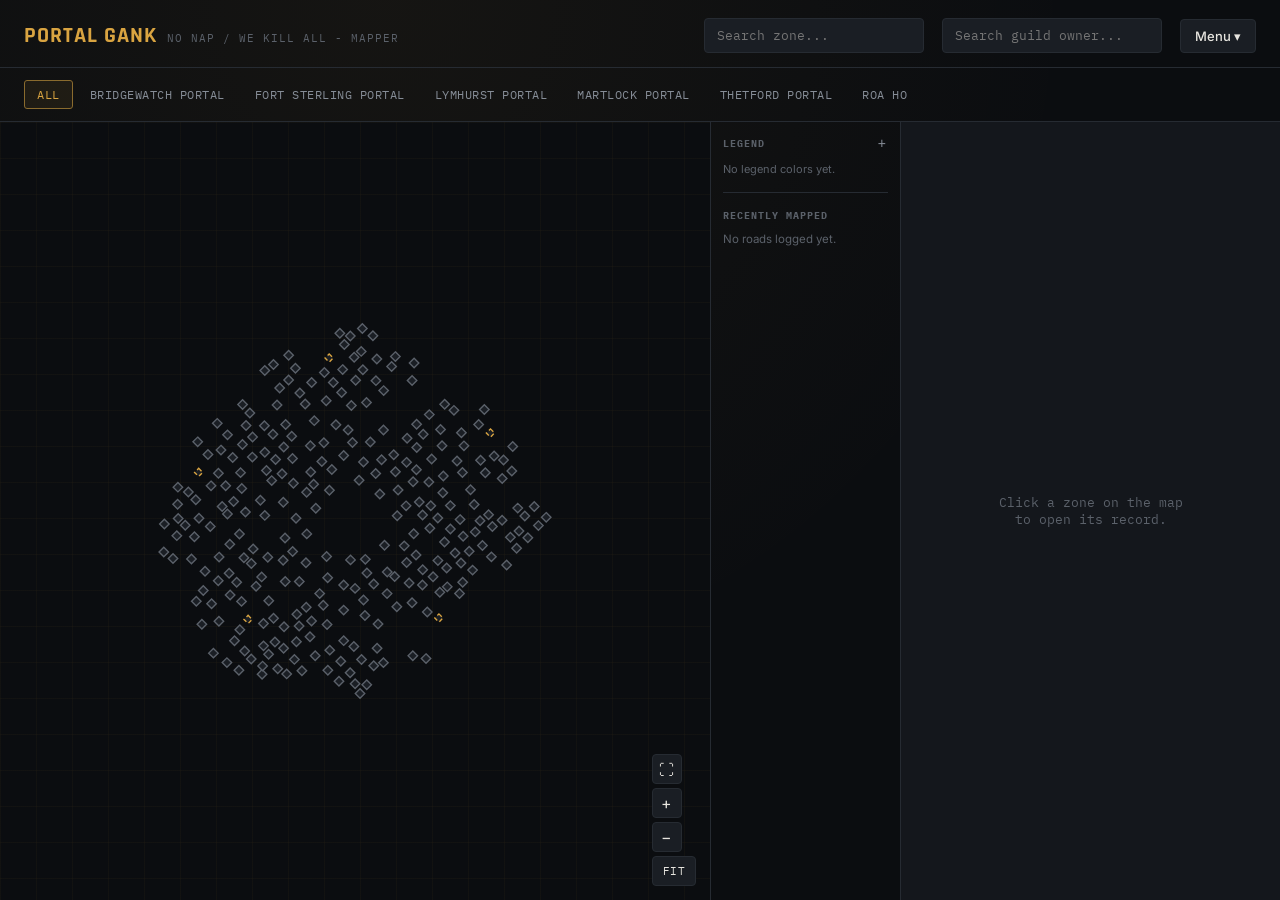
<file: index.html>
<!DOCTYPE html>
<html lang="en">
<head>
<meta charset="UTF-8">
<meta name="viewport" content="width=device-width, initial-scale=1">
<title>PORTAL GANK</title>
<meta name="theme-color" content="#0b0d10">
<meta name="description" content="Roads of Avalon / Black Zone territory, hideout, and road connection tracker.">
<link rel="manifest" href="manifest.json">
<link rel="icon" href="icon-192.png" type="image/png">
<link rel="apple-touch-icon" href="icon-192.png">
<link rel="preconnect" href="https://fonts.googleapis.com">
<link href="https://fonts.googleapis.com/css2?family=Rajdhani:wght@500;600;700&family=Inter:wght@400;500;600&family=IBM+Plex+Mono:wght@400;500&display=swap" rel="stylesheet">
<link rel="stylesheet" href="style.css">
</head>
<body>
<div class="wrap">
  <header>
    <div class="brand">
      <span class="mark">PORTAL GANK</span>
      <span class="sub">NO NAP / WE KILL ALL - MAPPER</span>
    </div>
    <input class="search" id="search" type="text" placeholder="Search zone...">
    <div class="guild-search-wrap">
      <input class="search" id="guildSearch" type="text" placeholder="Search guild owner...">
      <div class="guild-results" id="guildResults"></div>
    </div>
    <div class="nav-menu-wrap">
      <button class="btn" id="navMenuBtn">Menu ▾</button>
      <div class="nav-menu-dropdown" id="navMenuDropdown">
        <button class="nav-menu-item" id="guildSummaryBtn">Guild Summary</button>
        <button class="nav-menu-item" id="roaHoSummaryBtn">ROA HO Summary</button>
        <button class="nav-menu-item" id="exportBtn">Export data</button>
        <button class="nav-menu-item" id="importBtn">Import data</button>
        <input type="file" id="importFileInput" accept="application/json" style="display:none;">
        <div class="nav-menu-divider"></div>
        <button class="nav-menu-item danger" id="seasonResetBtn">Season reset</button>
      </div>
    </div>
  </header>
  <div class="tabs" id="tabs"></div>
  <main>
    <div class="mapzone" id="mapzone">
      <div class="grid-bg"></div>
      <svg id="svg" viewBox="0 0 900 620" preserveAspectRatio="xMidYMid meet"></svg>
      <div class="tooltip" id="tooltip"></div>
      <div class="zoom-controls">
        <button class="zoom-btn" id="fullscreenBtn" title="Fullscreen">⛶</button>
        <button class="zoom-btn" id="zoomInBtn" title="Zoom in">+</button>
        <button class="zoom-btn" id="zoomOutBtn" title="Zoom out">−</button>
        <button class="zoom-btn wide" id="fitBtn" title="Fit to view">Fit</button>
      </div>
    </div>
    <div class="unmapped">
      <div class="legend-section">
        <h4>Legend <button class="icon-btn" id="addLegendBtn" title="Add color">+</button></h4>
        <div id="legendList"></div>
      </div>
      <h4>Recently Mapped</h4>
      <div id="unmappedList"></div>
    </div>
    <div class="panel" id="panel">
      <div class="panel-empty">Click a zone on the map<br>to open its record.</div>
    </div>
  </main>
</div>

<script src="app.js"></script>
<script>
  if ('serviceWorker' in navigator) {
    window.addEventListener('load', () => {
      navigator.serviceWorker.register('sw.js').catch(err => console.warn('SW registration failed:', err));
    });
  }
</script>
</body>
</html>
</file>
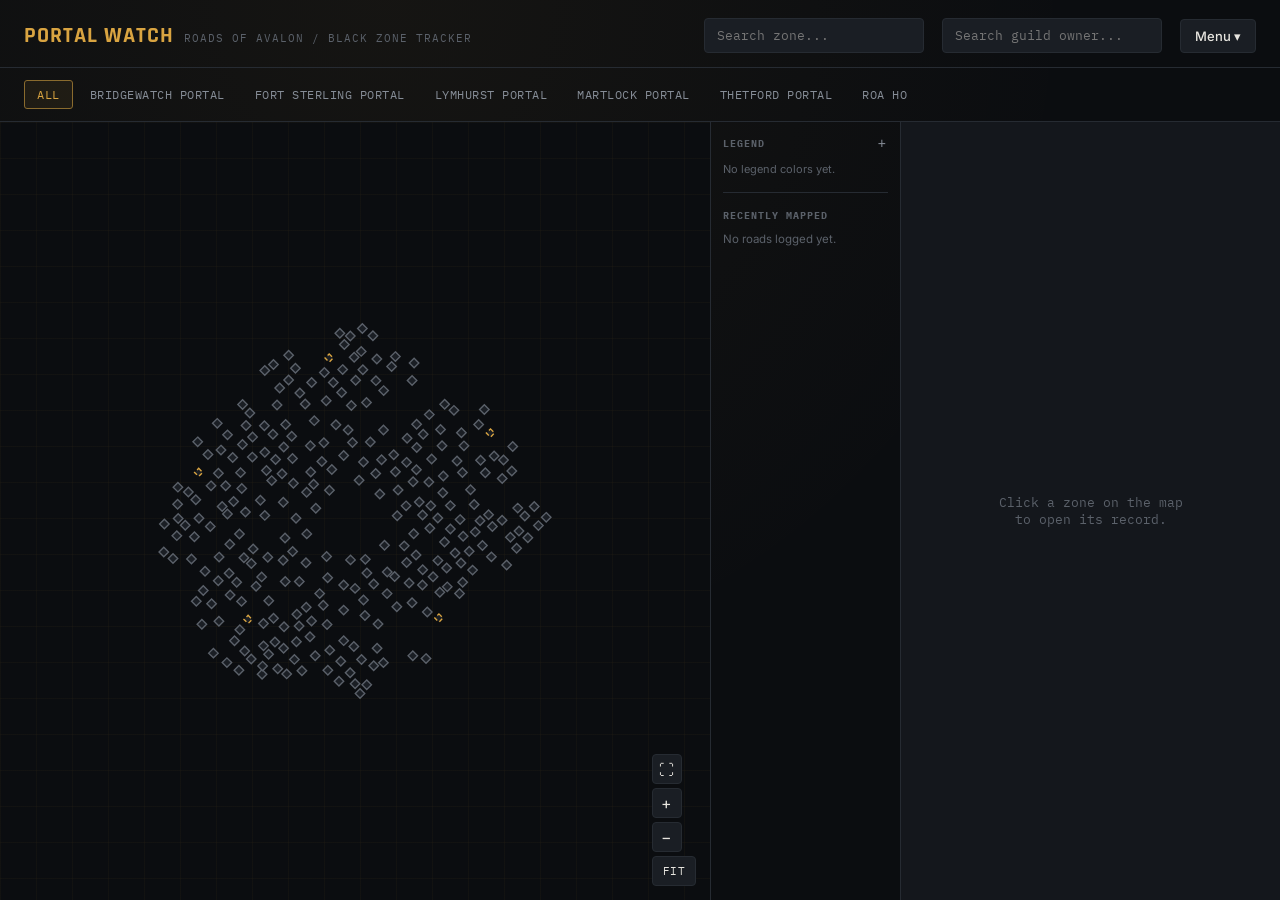
<file: index (1).html>
<!DOCTYPE html>
<html lang="en">
<head>
<meta charset="UTF-8">
<meta name="viewport" content="width=device-width, initial-scale=1">
<title>Portal Watch</title>
<meta name="theme-color" content="#0b0d10">
<meta name="description" content="Roads of Avalon / Black Zone territory, hideout, and road connection tracker.">
<link rel="manifest" href="manifest.json">
<link rel="icon" href="icon-192.png" type="image/png">
<link rel="apple-touch-icon" href="icon-192.png">
<link rel="preconnect" href="https://fonts.googleapis.com">
<link href="https://fonts.googleapis.com/css2?family=Rajdhani:wght@500;600;700&family=Inter:wght@400;500;600&family=IBM+Plex+Mono:wght@400;500&display=swap" rel="stylesheet">
<link rel="stylesheet" href="style.css">
</head>
<body>
<div class="wrap">
  <header>
    <div class="brand">
      <span class="mark">PORTAL WATCH</span>
      <span class="sub">Roads of Avalon / Black Zone Tracker</span>
    </div>
    <input class="search" id="search" type="text" placeholder="Search zone...">
    <div class="guild-search-wrap">
      <input class="search" id="guildSearch" type="text" placeholder="Search guild owner...">
      <div class="guild-results" id="guildResults"></div>
    </div>
    <div class="nav-menu-wrap">
      <button class="btn" id="navMenuBtn">Menu ▾</button>
      <div class="nav-menu-dropdown" id="navMenuDropdown">
        <button class="nav-menu-item" id="guildSummaryBtn">Guild Summary</button>
        <button class="nav-menu-item" id="roaHoSummaryBtn">ROA HO Summary</button>
        <button class="nav-menu-item" id="exportBtn">Export data</button>
        <button class="nav-menu-item" id="importBtn">Import data</button>
        <input type="file" id="importFileInput" accept="application/json" style="display:none;">
        <div class="nav-menu-divider"></div>
        <button class="nav-menu-item danger" id="seasonResetBtn">Season reset</button>
      </div>
    </div>
  </header>
  <div class="tabs" id="tabs"></div>
  <main>
    <div class="mapzone" id="mapzone">
      <div class="grid-bg"></div>
      <svg id="svg" viewBox="0 0 900 620" preserveAspectRatio="xMidYMid meet"></svg>
      <div class="tooltip" id="tooltip"></div>
      <div class="zoom-controls">
        <button class="zoom-btn" id="fullscreenBtn" title="Fullscreen">⛶</button>
        <button class="zoom-btn" id="zoomInBtn" title="Zoom in">+</button>
        <button class="zoom-btn" id="zoomOutBtn" title="Zoom out">−</button>
        <button class="zoom-btn wide" id="fitBtn" title="Fit to view">Fit</button>
      </div>
    </div>
    <div class="unmapped">
      <div class="legend-section">
        <h4>Legend <button class="icon-btn" id="addLegendBtn" title="Add color">+</button></h4>
        <div id="legendList"></div>
      </div>
      <h4>Recently Mapped</h4>
      <div id="unmappedList"></div>
    </div>
    <div class="panel" id="panel">
      <div class="panel-empty">Click a zone on the map<br>to open its record.</div>
    </div>
  </main>
</div>

<script src="app.js"></script>
<script>
  if ('serviceWorker' in navigator) {
    window.addEventListener('load', () => {
      navigator.serviceWorker.register('sw.js').catch(err => console.warn('SW registration failed:', err));
    });
  }
</script>
</body>
</html>
</file>
<file: style.css>
:root{
  --bg:#0b0d10;
  --panel:#14171c;
  --panel2:#1a1e24;
  --line:#262b32;
  --amber:#d9a441;
  --amber-dim:#8a6b2e;
  --green:#5fb583;
  --red:#c15a4a;
  --text:#e7e5df;
  --muted:#868d97;
  --muted2:#5b616a;
}
*{box-sizing:border-box;}
html, body{ height:100%; overflow:hidden; }
body{
  margin:0;
  background:
    radial-gradient(ellipse at 30% 0%, rgba(217,164,65,0.05), transparent 55%),
    var(--bg);
  color:var(--text);
  font-family:'Inter',sans-serif;
}
body.fs-lock{ overflow:hidden; }
.wrap{display:flex; flex-direction:column; height:100vh;}
header{
  padding:18px 24px 14px;
  border-bottom:1px solid var(--line);
  display:flex; align-items:center; gap:18px; flex-wrap:wrap;
}
.nav-menu-wrap{position:relative;}
.nav-menu-dropdown{
  position:absolute; top:calc(100% + 6px); right:0; min-width:180px; z-index:30;
  background:var(--panel); border:1px solid var(--amber-dim); border-radius:5px;
  box-shadow:0 10px 26px rgba(0,0,0,0.5); padding:6px; display:none; flex-direction:column; gap:2px;
}
.nav-menu-dropdown.open{display:flex;}
.nav-menu-item{
  background:none; border:none; color:var(--text); text-align:left; padding:8px 10px; border-radius:4px;
  font-size:13px; font-family:'Inter',sans-serif; font-weight:500; cursor:pointer;
}
.nav-menu-item:hover{background:rgba(217,164,65,0.08); color:var(--amber);}
.nav-menu-item.danger:hover{background:rgba(193,90,74,0.1); color:var(--red);}
.nav-menu-divider{height:1px; background:var(--line); margin:4px 2px;}
.brand{display:flex; align-items:baseline; gap:10px; margin-right:auto;}
.brand .mark{
  font-family:'Rajdhani',sans-serif; font-weight:700; font-size:22px; letter-spacing:1px;
  color:var(--amber);
}
.brand .sub{font-size:11px; color:var(--muted2); font-family:'IBM Plex Mono',monospace; letter-spacing:1px; text-transform:uppercase;}
.search{
  background:var(--panel2); border:1px solid var(--line); border-radius:4px;
  padding:8px 12px; color:var(--text); font-family:'IBM Plex Mono',monospace; font-size:13px;
  width:220px; outline:none;
}
.search:focus{border-color:var(--amber-dim);}
.btn{
  background:var(--panel2); border:1px solid var(--line); color:var(--text);
  padding:8px 14px; border-radius:4px; font-size:13px; cursor:pointer; font-family:'Inter',sans-serif;
  font-weight:500; transition:border-color .15s, color .15s;
}
.btn:hover{border-color:var(--amber-dim); color:var(--amber);}
.btn.primary{background:var(--amber); border-color:var(--amber); color:#1a1305; font-weight:600;}
.btn.primary:hover{background:#e5b256; color:#1a1305;}
.btn.danger:hover{border-color:var(--red); color:var(--red);}
.tabs{display:flex; gap:4px; padding:12px 24px; border-bottom:1px solid var(--line); flex-wrap:wrap;}
.tab{
  padding:6px 12px; font-size:12px; font-family:'IBM Plex Mono',monospace; letter-spacing:.5px;
  color:var(--muted); border:1px solid transparent; border-radius:3px; cursor:pointer; text-transform:uppercase;
}
.tab.active{color:var(--amber); border-color:var(--amber-dim); background:rgba(217,164,65,0.07);}
.tab:hover:not(.active){color:var(--text);}
main{flex:1; display:flex; min-height:0;}
.mapzone{flex:1; position:relative; overflow:hidden; min-width:0; cursor:grab; background:var(--bg);}
.mapzone.dragging{cursor:grabbing;}
.mapzone.add-mode{cursor:crosshair;}

/* native Fullscreen API target */
.mapzone:fullscreen{ width:100vw; height:100vh; }
.mapzone:-webkit-full-screen{ width:100vw; height:100vh; }
.mapzone:fullscreen .grid-bg{ position:fixed; }

/* CSS-only fallback for browsers without the Fullscreen API */
.mapzone.pseudo-fullscreen{
  position:fixed !important;
  top:0; left:0; right:0; bottom:0;
  width:100vw !important; height:100vh !important;
  z-index:9999;
}

.grid-bg{
  position:absolute; inset:0;
  background-image:
    linear-gradient(rgba(217,164,65,0.035) 1px, transparent 1px),
    linear-gradient(90deg, rgba(217,164,65,0.035) 1px, transparent 1px);
  background-size:36px 36px;
  pointer-events:none;
}
svg{position:relative; width:100%; height:100%; display:block; user-select:none;}
.node{cursor:pointer;}
.node .diamond{
  fill:var(--panel2); stroke:var(--muted2); stroke-width:1.4;
  transition:stroke .15s, fill .15s;
}
.node.status-empty .diamond{stroke:var(--muted2);}
.node.status-needsReview .diamond{stroke:var(--amber); fill:rgba(217,164,65,0.08);}
.node.status-confirmed .diamond{stroke:var(--green); fill:rgba(95,181,131,0.08);}
.node.portal .diamond{stroke-dasharray:4 3; stroke:var(--amber);}
.node.roa-ho-point .diamond{stroke:#b168c9; fill:rgba(177,104,201,0.08);}
.node.roa-ho-point:hover .diamond{filter:drop-shadow(0 0 6px rgba(177,104,201,0.5));}
.node.roa-ho-point.selected .diamond{filter:drop-shadow(0 0 8px rgba(177,104,201,0.7));}
.node:hover .diamond{stroke-width:2.4; filter:drop-shadow(0 0 6px rgba(217,164,65,0.5));}
.node.selected .diamond{stroke-width:2.6; filter:drop-shadow(0 0 8px rgba(217,164,65,0.7));}
.node text{
  fill:var(--text); font-family:'Rajdhani',sans-serif; font-weight:600; font-size:11px;
  text-anchor:middle; pointer-events:none;
}
.node .ho-dot{fill:var(--red); opacity:0;}
.node.has-ho .ho-dot{opacity:1;}
.node.dimmed{opacity:.18;}

.tooltip{
  position:absolute; pointer-events:none; display:none; z-index:15;
  background:var(--panel); border:1px solid var(--amber-dim); border-radius:5px;
  padding:9px 11px; font-size:12px; max-width:220px; line-height:1.55;
  box-shadow:0 6px 18px rgba(0,0,0,0.45);
}
.tooltip .tt-name{font-family:'Rajdhani',sans-serif; font-weight:700; color:var(--amber); font-size:14px;}
.tooltip .tt-cluster{color:var(--muted2); font-family:'IBM Plex Mono',monospace; font-size:10px; text-transform:uppercase; letter-spacing:.5px; margin-bottom:4px;}
.tooltip .tt-row{color:var(--muted); font-size:11.5px;}
.tooltip .tt-row b{color:var(--text); font-weight:600;}
.tooltip .tt-ho-list{margin:2px 0 2px 2px;}
.tooltip .tt-ho{color:var(--text); font-size:11.5px; font-weight:600; padding:1px 0 1px 10px; position:relative;}
.tooltip .tt-ho::before{content:'–'; position:absolute; left:0; color:var(--muted2); font-weight:400;}

.zoom-controls{
  position:absolute; right:14px; bottom:14px; display:flex; flex-direction:column; gap:4px; z-index:10;
}
.zoom-btn{
  background:var(--panel2); border:1px solid var(--line); color:var(--text);
  width:30px; height:30px; border-radius:4px; cursor:pointer; font-size:16px; line-height:1;
  display:flex; align-items:center; justify-content:center; font-family:'Inter',sans-serif;
}
.zoom-btn.wide{width:auto; padding:0 10px; font-size:11px; font-family:'IBM Plex Mono',monospace; text-transform:uppercase; letter-spacing:.5px;}
.zoom-btn:hover{border-color:var(--amber-dim); color:var(--amber);}
.zoom-btn#fullscreenBtn{font-size:15px;}
.zoom-btn#fullscreenBtn.active{color:var(--amber); border-color:var(--amber);}

.unmapped{
  border-left:1px solid var(--line); width:190px; flex-shrink:0; padding:14px 12px; overflow-y:auto;
}
.unmapped h4{
  font-family:'IBM Plex Mono',monospace; font-size:10px; color:var(--muted2); text-transform:uppercase;
  letter-spacing:1px; margin:0 0 10px;
}
.unmapped .row{
  padding:7px 8px; border-radius:3px; font-size:12.5px; cursor:pointer; color:var(--muted);
  border:1px solid transparent; margin-bottom:2px;
}
.unmapped .row:hover{color:var(--text); border-color:var(--line);}
.unmapped .row.selected{color:var(--amber); border-color:var(--amber-dim); background:rgba(217,164,65,0.06);}

.legend-section{margin-bottom:16px; padding-bottom:14px; border-bottom:1px solid var(--line);}
.legend-section h4{display:flex; align-items:center; justify-content:space-between;}
.legend-section h4 .icon-btn{font-size:14px; color:var(--muted); padding:0 2px;}
.legend-section h4 .icon-btn:hover{color:var(--amber);}
.legend-empty{color:var(--muted2); font-size:11px; padding:2px 0;}
.legend-row{display:flex; align-items:center; gap:6px; margin-bottom:6px;}
.legend-swatch{
  width:22px; height:22px; flex-shrink:0; border:1px solid var(--line); border-radius:4px; padding:0;
  background:none; cursor:pointer;
}
.legend-swatch::-webkit-color-swatch-wrapper{padding:2px;}
.legend-swatch::-webkit-color-swatch{border:none; border-radius:2px;}
.legend-label{
  flex:1; min-width:0; background:var(--panel2); border:1px solid var(--line); color:var(--text);
  padding:4px 6px; border-radius:3px; font-size:11.5px; outline:none;
}
.legend-label:focus{border-color:var(--amber-dim);}
.legend-dot{
  display:inline-block; width:9px; height:9px; border-radius:50%; flex-shrink:0; margin-right:2px;
  box-shadow:0 0 4px rgba(0,0,0,0.4);
}
.unmapped .row.mapped-row{padding:8px 8px;}
.mapped-zone{font-size:12.5px; font-weight:600; color:var(--text); margin-bottom:2px;}
.unmapped .row.selected .mapped-zone{color:var(--amber);}
.mapped-road-row{display:flex; align-items:center; justify-content:space-between; gap:6px;}
.mapped-road{font-size:11px; color:var(--green); font-family:'IBM Plex Mono',monospace; white-space:nowrap; overflow:hidden; text-overflow:ellipsis;}
.mapped-time{font-size:9.5px; font-family:'IBM Plex Mono',monospace; flex-shrink:0;}
.mapped-time.fresh{color:var(--green);}
.mapped-time.aging{color:var(--amber);}
.mapped-time.stale{color:var(--muted2);}

.panel{
  width:380px; flex-shrink:0; border-left:1px solid var(--line); background:var(--panel);
  display:flex; flex-direction:column; overflow:hidden;
}
.panel-empty{
  display:flex; align-items:center; justify-content:center; height:100%;
  color:var(--muted2); font-size:13px; text-align:center; padding:40px; font-family:'IBM Plex Mono',monospace;
}
.panel-scroll{overflow-y:auto; padding:20px;}
.panel-head{
  padding:18px 20px 14px; border-bottom:1px solid var(--line);
}
.panel-head .name{font-family:'Rajdhani',sans-serif; font-weight:700; font-size:22px; letter-spacing:.5px; color:var(--amber);}
.cp-name-input{
  font-family:'Rajdhani',sans-serif; font-weight:700; font-size:22px; letter-spacing:.5px; color:var(--amber);
  background:none; border:none; border-bottom:1px dashed transparent; padding:0 0 2px; width:100%; outline:none;
}
.cp-name-input:hover, .cp-name-input:focus{border-bottom-color:var(--amber-dim);}
.panel-head .cluster{font-size:11px; color:var(--muted2); font-family:'IBM Plex Mono',monospace; text-transform:uppercase; letter-spacing:1px; margin-top:2px;}
.section-title{
  font-family:'IBM Plex Mono',monospace; font-size:10.5px; color:var(--muted2); text-transform:uppercase;
  letter-spacing:1.5px; margin:22px 0 10px; display:flex; align-items:center; gap:8px;
}
.section-title::after{content:''; flex:1; height:1px; background:var(--line);}
.field-row{display:flex; align-items:center; gap:8px; margin-bottom:8px;}
.field-row label{font-size:12px; color:var(--muted); width:78px; flex-shrink:0;}
.field-row input[type=text]{
  flex:1; background:var(--panel2); border:1px solid var(--line); color:var(--text);
  padding:6px 9px; border-radius:3px; font-size:13px; font-family:'Inter',sans-serif; outline:none;
}
.field-row input[type=text]:focus{border-color:var(--amber-dim);}
.badge{
  font-size:10px; padding:2px 7px; border-radius:10px; font-family:'IBM Plex Mono',monospace;
  text-transform:uppercase; letter-spacing:.5px; flex-shrink:0;
}
.badge.empty{color:var(--muted2); border:1px solid var(--muted2);}
.badge.needsReview{color:var(--amber); border:1px solid var(--amber-dim);}
.badge.confirmed{color:var(--green); border:1px solid var(--green);}
.badge.active{color:var(--green); border:1px solid var(--green);}
.badge.destroyed{color:var(--red); border:1px solid var(--red); text-decoration:line-through;}
.ho-row{
  display:flex; align-items:center; gap:8px; margin-bottom:6px; background:var(--panel2);
  padding:7px 9px; border-radius:4px; border:1px solid var(--line);
}
.ho-row input{
  flex:1; background:transparent; border:none; color:var(--text); font-size:13px; outline:none;
}
.ho-row.destroyed input{color:var(--muted2); text-decoration:line-through;}
.ho-status-select{
  background:var(--panel); border:1px solid var(--line); color:var(--text); font-size:11px;
  padding:4px 6px; border-radius:3px; font-family:'IBM Plex Mono',monospace; outline:none; cursor:pointer;
  flex-shrink:0;
}
.ho-status-select.ho-status-active{color:var(--green); border-color:var(--green);}
.ho-status-select.ho-status-inactive{color:var(--muted2); border-color:var(--muted2);}
.ho-status-select.ho-status-public{color:#5a8fc1; border-color:#5a8fc1;}
.ho-status-select.ho-status-destroyed{color:var(--red); border-color:var(--red);}
.ho-tag{
  font-size:9px; padding:1px 6px; border-radius:8px; border:1px solid; font-family:'IBM Plex Mono',monospace;
  text-transform:uppercase; letter-spacing:.4px; margin-left:4px; vertical-align:middle;
}
.icon-btn{
  background:none; border:none; color:var(--muted2); cursor:pointer; font-size:14px; padding:2px 5px;
  line-height:1;
}
.icon-btn:hover{color:var(--amber);}
.icon-btn.x:hover{color:var(--red);}
.small-add{
  font-size:11.5px; color:var(--muted); background:none; border:1px dashed var(--line); width:100%;
  padding:6px; border-radius:3px; cursor:pointer; margin-top:2px; font-family:'Inter',sans-serif;
}
.small-add:hover{color:var(--amber); border-color:var(--amber-dim);}

.conn-summary-row{
  display:flex; align-items:center; justify-content:space-between; gap:10px;
  background:var(--panel2); border:1px solid var(--line); border-radius:5px; padding:9px 12px; margin-bottom:7px;
  cursor:pointer; transition:border-color .15s;
}
.conn-summary-row:hover{border-color:var(--amber-dim);}
.conn-summary-main{display:flex; flex-direction:column; gap:2px; min-width:0;}
.conn-summary-road{font-size:13px; font-weight:600; color:var(--green); font-family:'IBM Plex Mono',monospace;}
.conn-summary-meta{font-size:11px; color:var(--muted);}
.conn-summary-time{font-size:10.5px; font-family:'IBM Plex Mono',monospace; flex-shrink:0;}
.conn-summary-time.fresh{color:var(--green);}
.conn-summary-time.aging{color:var(--amber);}
.conn-summary-time.stale{color:var(--red);}

.conn-card{
  background:var(--panel2); border:1px solid var(--line); border-radius:5px; padding:11px 12px; margin-bottom:9px;
}
.conn-card .top{display:flex; justify-content:space-between; align-items:flex-start; gap:8px;}
.conn-type{
  font-family:'IBM Plex Mono',monospace; font-size:10px; letter-spacing:.5px; text-transform:uppercase;
  color:var(--amber);
}
.conn-time{font-size:10.5px; font-family:'IBM Plex Mono',monospace;}
.conn-time.fresh{color:var(--green);}
.conn-time.aging{color:var(--amber);}
.conn-time.stale{color:var(--red);}
.conn-road{font-size:13px; margin:5px 0 6px; color:var(--green); font-weight:600;}
.conn-target{
  font-size:12.5px; color:var(--muted); cursor:pointer;
}
.conn-target b{color:var(--amber); font-weight:600;}
.conn-target:hover b{text-decoration:underline;}
.conn-target-item{padding-bottom:9px; margin-bottom:9px; border-bottom:1px dashed var(--line);}
.conn-target-item:last-child{border-bottom:none; margin-bottom:0; padding-bottom:0;}
.conn-target-row{display:flex; align-items:center; justify-content:space-between; gap:8px; margin-bottom:4px;}
.icon-btn.mini{font-size:12px; padding:1px 4px; flex-shrink:0;}
.conn-meta{font-size:11.5px; color:var(--muted); line-height:1.6;}
.conn-meta b{color:var(--text); font-weight:500;}
.ho-list{margin-top:2px;}
.ho-list div{color:var(--text); padding:1px 0 1px 10px; position:relative;}
.ho-list div::before{content:'–'; position:absolute; left:0; color:var(--muted2);}

/* road-link (feature 2): a branch that leads to another ROA instead of a blackzone */
.roadlink-item .roadlink-label{color:var(--muted); cursor:default;}
.roadlink-item .roadlink-label b{color:var(--green);}
.roadlink-nav{color:var(--muted); cursor:pointer; font-size:12.5px;}
.roadlink-nav b{color:var(--amber); font-weight:600;}
.roadlink-nav:hover b{text-decoration:underline;}
.roadlink-bz{
  padding:7px 0; border-top:1px dashed var(--line);
}
.roadlink-bz:first-of-type{border-top:none; padding-top:0;}
.th-block{margin-top:2px;}
.th-row{margin-bottom:4px;}
.th-row:last-child{margin-bottom:0;}

.add-conn-form{
  background:var(--panel2); border:1px solid var(--line); border-radius:5px; padding:12px; margin-top:6px;
}
.add-conn-form select, .add-conn-form input{
  width:100%; background:var(--bg); border:1px solid var(--line); color:var(--text);
  padding:7px 9px; border-radius:3px; font-size:12.5px; margin-bottom:7px; font-family:'Inter',sans-serif; outline:none;
}
.add-conn-form input:focus{border-color:var(--amber-dim);}
.target-hint{font-size:11px; color:var(--muted2); line-height:1.5; margin-bottom:8px;}
.target-check-list{
  max-height:150px; overflow-y:auto; border:1px solid var(--line); border-radius:4px;
  background:var(--bg); padding:4px;
}
.check-row{
  display:flex; align-items:center; gap:7px; padding:5px 6px; border-radius:3px; cursor:pointer;
  font-size:12.5px; color:var(--text);
}
.check-row:hover{background:rgba(217,164,65,0.06);}
.check-row input{width:auto; margin:0; flex-shrink:0;}
.check-row .check-cluster{margin-left:auto; font-size:10px; color:var(--muted2); font-family:'IBM Plex Mono',monospace; text-transform:uppercase;}

/* linked-road blocks (feature 2): each linked road gets its own name + optional checklist */
.linked-road-add{display:flex; gap:6px;}
.linked-road-add input{margin-bottom:0; flex:1;}
.linked-road-add .btn{padding:7px 12px; font-size:12px; flex-shrink:0; margin-bottom:0;}
.linked-road-blocks{display:flex; flex-direction:column; gap:8px; margin-top:8px;}
.lrb{
  background:rgba(95,181,131,0.06); border:1px solid var(--green); border-radius:5px; padding:9px 10px;
}
.lrb-head{display:flex; align-items:center; gap:8px;}
.lrb-name{color:var(--green); font-weight:600; font-size:12.5px; font-family:'IBM Plex Mono',monospace;}
.lrb-count{color:var(--muted); font-size:10.5px; margin-left:auto;}
.lrb-hint{font-size:10.5px; color:var(--muted2); line-height:1.5; margin:6px 0 6px;}
.lrb-search{
  width:100%; background:var(--bg); border:1px solid var(--line); color:var(--text);
  padding:6px 8px; border-radius:3px; font-size:12px; margin-bottom:6px; font-family:'Inter',sans-serif; outline:none;
}
.lrb-search:focus{border-color:var(--amber-dim);}
.lrb-checklist{
  max-height:110px; overflow-y:auto; border:1px solid var(--line); border-radius:4px;
  background:var(--bg); padding:4px;
}

/* guild search (feature 1) */
.guild-search-wrap{position:relative;}
.guild-results{
  position:absolute; top:calc(100% + 6px); right:0; width:320px; max-height:340px; overflow-y:auto;
  background:var(--panel); border:1px solid var(--amber-dim); border-radius:5px; z-index:30;
  box-shadow:0 10px 26px rgba(0,0,0,0.5); display:none;
}
.gr-empty{padding:14px; font-size:12px; color:var(--muted2); font-family:'IBM Plex Mono',monospace;}
.gr-row{
  display:flex; align-items:center; justify-content:space-between; gap:8px; padding:9px 12px;
  cursor:pointer; border-bottom:1px solid var(--line);
}
.gr-row:last-child{border-bottom:none;}
.gr-row:hover{background:rgba(217,164,65,0.07);}
.gr-main{display:flex; flex-direction:column; gap:2px; min-width:0;}
.gr-guild{font-size:13px; font-weight:600; color:var(--amber); white-space:nowrap; overflow:hidden; text-overflow:ellipsis;}
.gr-zone{font-size:11px; color:var(--muted); white-space:nowrap; overflow:hidden; text-overflow:ellipsis;}
.gr-cluster{color:var(--muted2);}
.gr-type{
  font-size:9.5px; padding:2px 7px; border-radius:10px; font-family:'IBM Plex Mono',monospace;
  text-transform:uppercase; letter-spacing:.5px; flex-shrink:0;
}
.gr-type.territory{color:var(--green); border:1px solid var(--green);}
.gr-type.hideout{color:var(--red); border:1px solid var(--red);}
.gr-type.hideout.destroyed{color:var(--muted2); border:1px solid var(--muted2); text-decoration:line-through;}

.modal-bg{
  position:fixed; inset:0; background:rgba(0,0,0,0.6); display:flex; align-items:center; justify-content:center;
  z-index:50;
}
.modal{
  background:var(--panel); border:1px solid var(--line); border-radius:6px; padding:22px; width:300px;
}
.modal h3{margin:0 0 14px; font-family:'Rajdhani',sans-serif; color:var(--amber); font-size:18px;}
.modal input{
  width:100%; background:var(--panel2); border:1px solid var(--line); color:var(--text);
  padding:8px 10px; border-radius:3px; margin-bottom:10px; font-size:13px; outline:none;
}
.modal .row{display:flex; gap:8px; justify-content:flex-end; margin-top:6px;}
.mapped-popup{
  width:340px; max-width:90vw; max-height:80vh; padding:18px;
  display:flex; flex-direction:column;
}
.mp-head{display:flex; justify-content:space-between; align-items:flex-start; gap:10px; margin-bottom:8px; flex-shrink:0;}
.mp-zone-name{font-family:'Rajdhani',sans-serif; font-weight:700; font-size:19px; color:var(--amber); line-height:1.2;}
.mp-zone-cluster{font-size:10.5px; color:var(--muted2); font-family:'IBM Plex Mono',monospace; text-transform:uppercase; letter-spacing:.5px; margin-top:2px;}
.mp-road-line{
  font-size:12.5px; color:var(--muted); margin-bottom:10px; padding-bottom:10px; border-bottom:1px solid var(--line);
  display:flex; align-items:center; gap:8px; flex-shrink:0;
}
.mp-road-name{color:var(--green); font-weight:600; font-family:'IBM Plex Mono',monospace;}
.mp-time{font-size:10px; font-family:'IBM Plex Mono',monospace; margin-left:auto;}
.mp-time.fresh{color:var(--green);}
.mp-time.aging{color:var(--amber);}
.mp-time.stale{color:var(--red);}
.mp-body{overflow-y:auto; flex:1; min-height:0;}
.mp-open-btn{width:100%; margin-top:14px; flex-shrink:0;}
.mp-section-title{
  font-family:'IBM Plex Mono',monospace; font-size:10px; color:var(--muted2); text-transform:uppercase;
  letter-spacing:1px; margin:0 0 6px;
}

.guild-summary-modal{width:500px;}
.mp-head-text{min-width:0; flex:1;}
.gs-controls{display:flex; align-items:center; gap:8px; margin-bottom:10px; flex-shrink:0;}
.gs-controls input{
  flex:1; background:var(--panel2); border:1px solid var(--line); color:var(--text);
  padding:7px 10px; border-radius:4px; font-size:12.5px; outline:none;
}
.gs-controls input:focus{border-color:var(--amber-dim);}
.gs-sort-toggle{display:flex; border:1px solid var(--line); border-radius:4px; overflow:hidden; flex-shrink:0;}
.gs-sort-btn{
  background:var(--panel2); border:none; color:var(--muted); padding:7px 12px; font-size:11.5px;
  cursor:pointer; font-family:'IBM Plex Mono',monospace; text-transform:uppercase; letter-spacing:.4px;
}
.gs-sort-btn + .gs-sort-btn{border-left:1px solid var(--line);}
.gs-sort-btn.active{color:var(--amber); background:rgba(217,164,65,0.1);}
.gs-sort-btn:hover:not(.active){color:var(--text);}

/* Flexbox grid instead of a <table> — header row and body rows share the exact
   same column classes/widths, so they can never drift out of alignment. */
.gs-head-row, .gs-row{
  display:flex; align-items:center; gap:4px;
}
.gs-head-row{
  padding:0 6px 8px; border-bottom:1px solid var(--line); flex-shrink:0;
  font-family:'IBM Plex Mono',monospace; font-size:10px; color:var(--muted2);
  text-transform:uppercase; letter-spacing:.3px;
}
.gs-row{
  padding:7px 6px; border-bottom:1px solid var(--line); cursor:pointer; transition:background .15s;
  font-size:12px;
}
.gs-row:hover{background:rgba(217,164,65,0.06);}
.gs-col{min-width:0;}
.gs-col-guild{flex:1 1 auto; text-align:left;}
.gs-col-num{flex:0 0 62px; text-align:center; font-family:'IBM Plex Mono',monospace; color:var(--text);}
.gs-name{color:var(--amber); font-weight:600; white-space:nowrap; overflow:hidden; text-overflow:ellipsis;}
.gs-col-num.gs-active{color:var(--green);}
.gs-col-num.gs-public{color:#5a8fc1;}
.gs-col-num.gs-inactive{color:var(--muted2);}
.gs-empty{text-align:center; color:var(--muted2); padding:20px !important; font-size:12px;}
.empty-hint{color:var(--muted2); font-size:12px; margin-top:14px; line-height:1.6;}
::-webkit-scrollbar{width:8px;}
::-webkit-scrollbar-thumb{background:var(--line); border-radius:4px;}

@media (max-width: 980px){
  .guild-search-wrap, .search{width:170px;}
  .guild-results{width:280px;}
}
</file>
